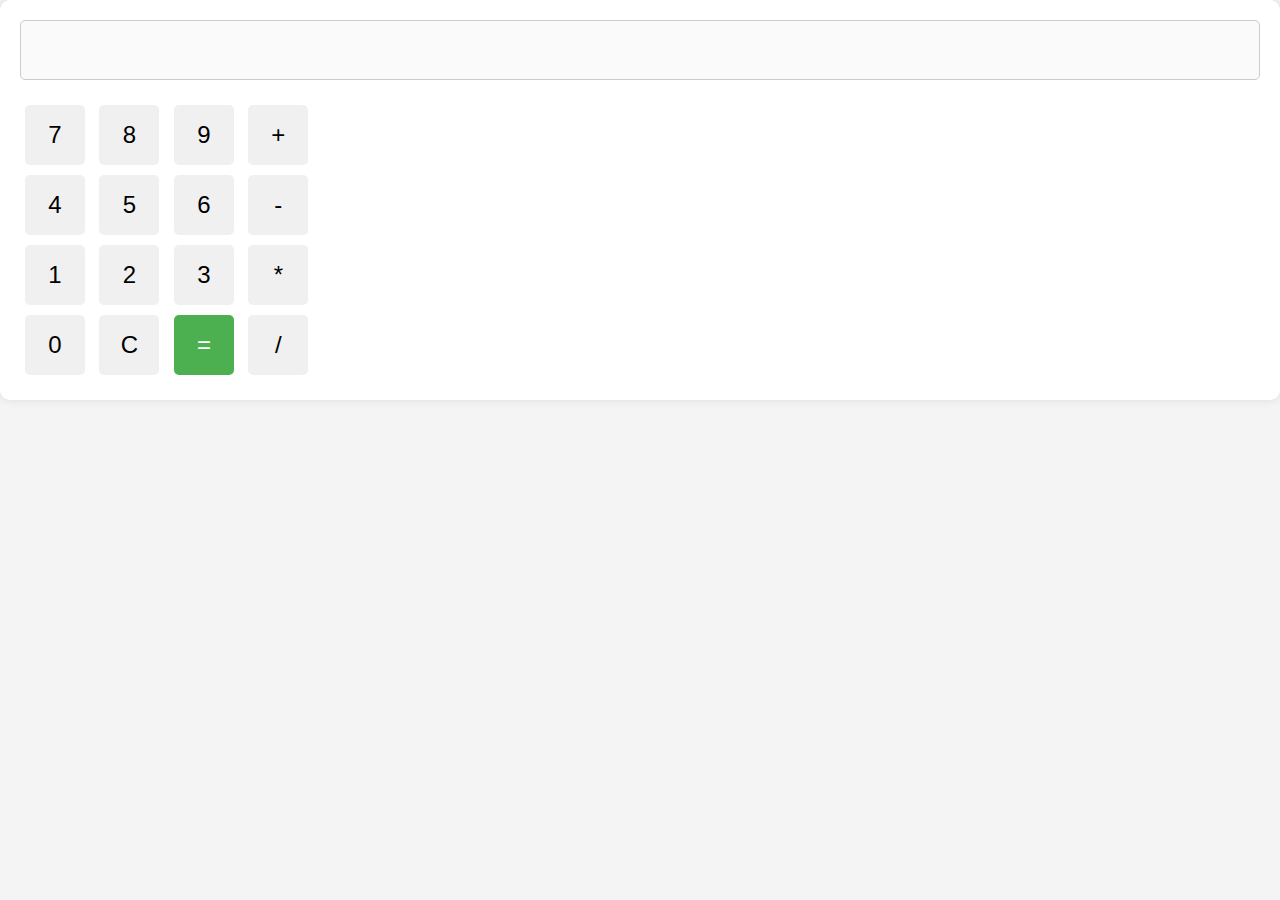
<file: Level 1 Task-3 Calculator/index.html>
<!DOCTYPE html>
<html lang="en">
<head>
    <meta charset="UTF-8">
    <meta name="viewport" content="width=device-width, initial-scale=1.0">
    <title>Document</title>
    <link href="style.css" rel="stylesheet">
</head>
<body>
    <div class="calculator">
        <input type="text" id="display" disabled />
        <div>
            <button onclick="appendNumber(7)">7</button>
            <button onclick="appendNumber(8)">8</button>
            <button onclick="appendNumber(9)">9</button>
            <button onclick="appendOperator('+')">+</button>
        </div>
        <div>
            <button onclick="appendNumber(4)">4</button>
            <button onclick="appendNumber(5)">5</button>
            <button onclick="appendNumber(6)">6</button>
            <button onclick="appendOperator('-')">-</button>
        </div>
        <div>
            <button onclick="appendNumber(1)">1</button>
            <button onclick="appendNumber(2)">2</button>
            <button onclick="appendNumber(3)">3</button>
            <button onclick="appendOperator('*')">*</button>
        </div>
        <div>
            <button onclick="appendNumber(0)">0</button>
            <button onclick="clearDisplay()">C</button>
            <button onclick="calculateResult()" class="equal">=</button>
            <button onclick="appendOperator('/')">/</button>
        </div>
    </div>


    <script src="script.js"></script>
</body>
</html>
</file>
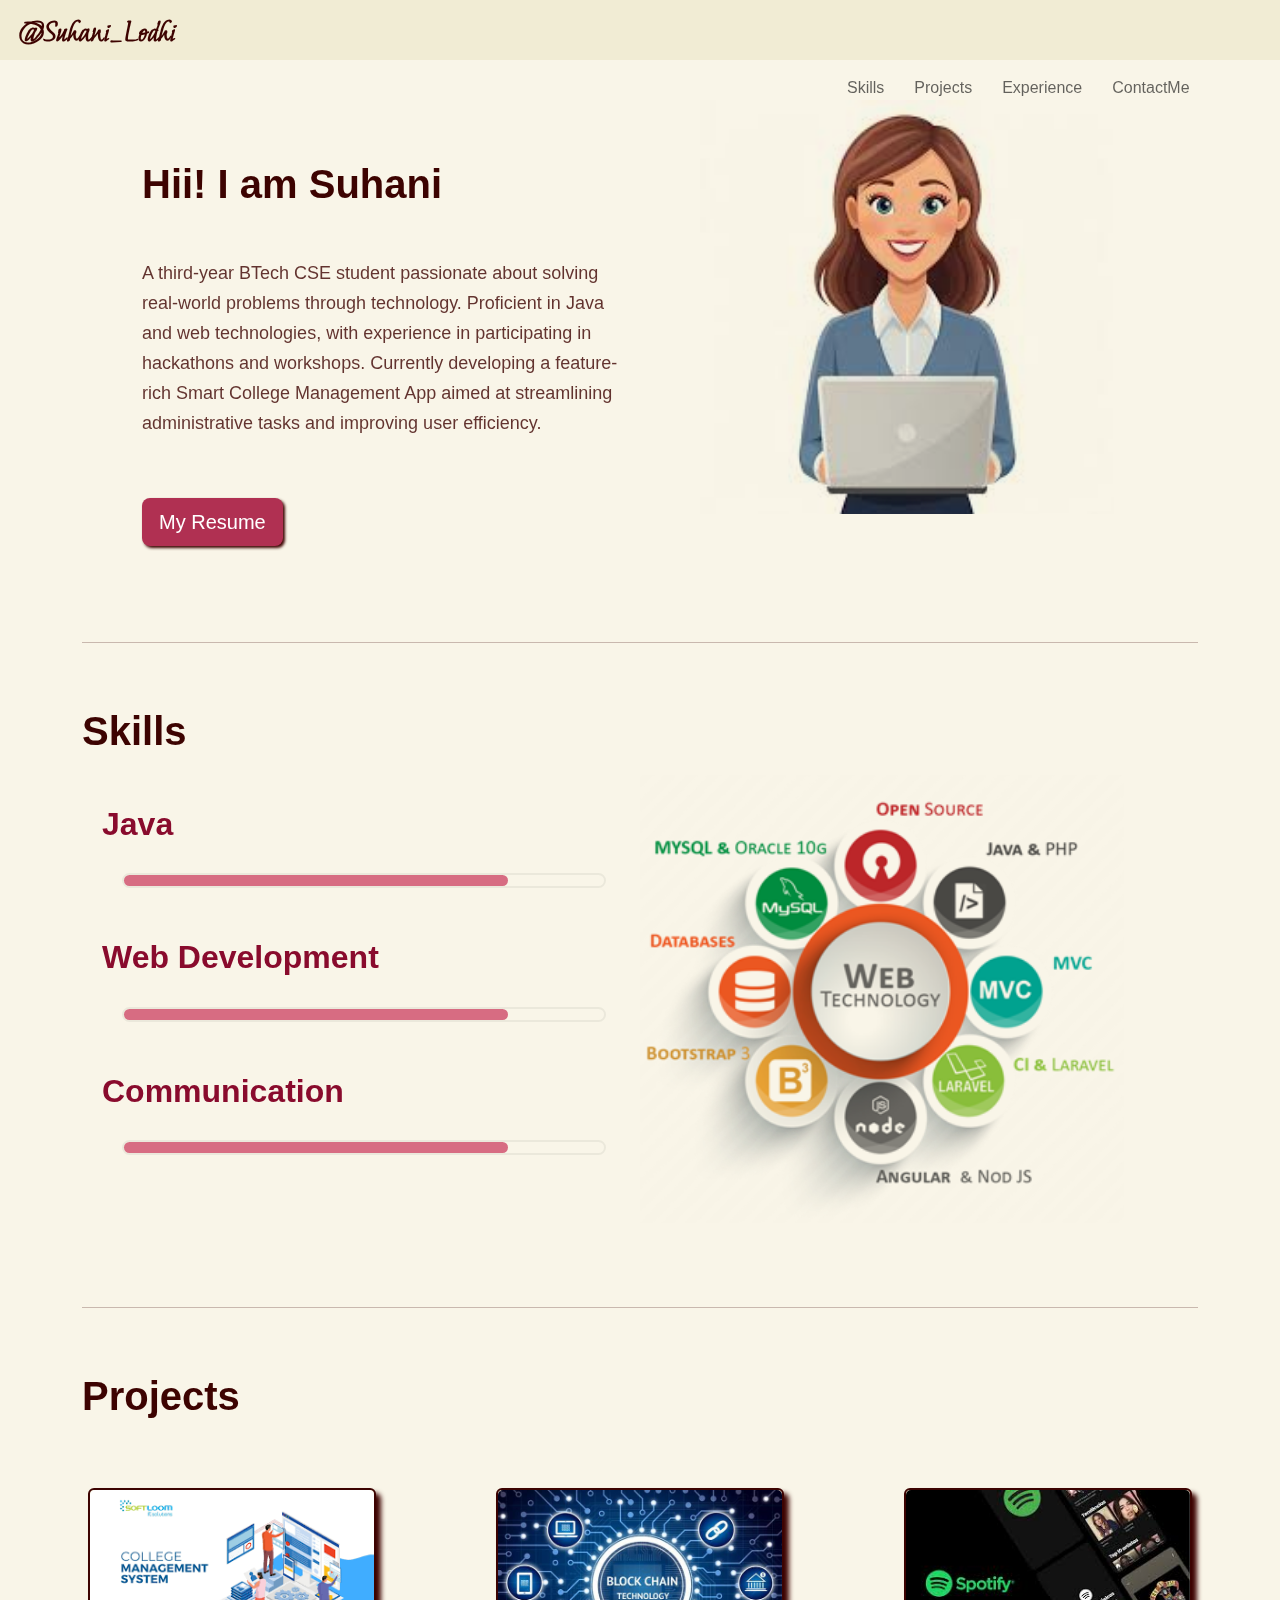
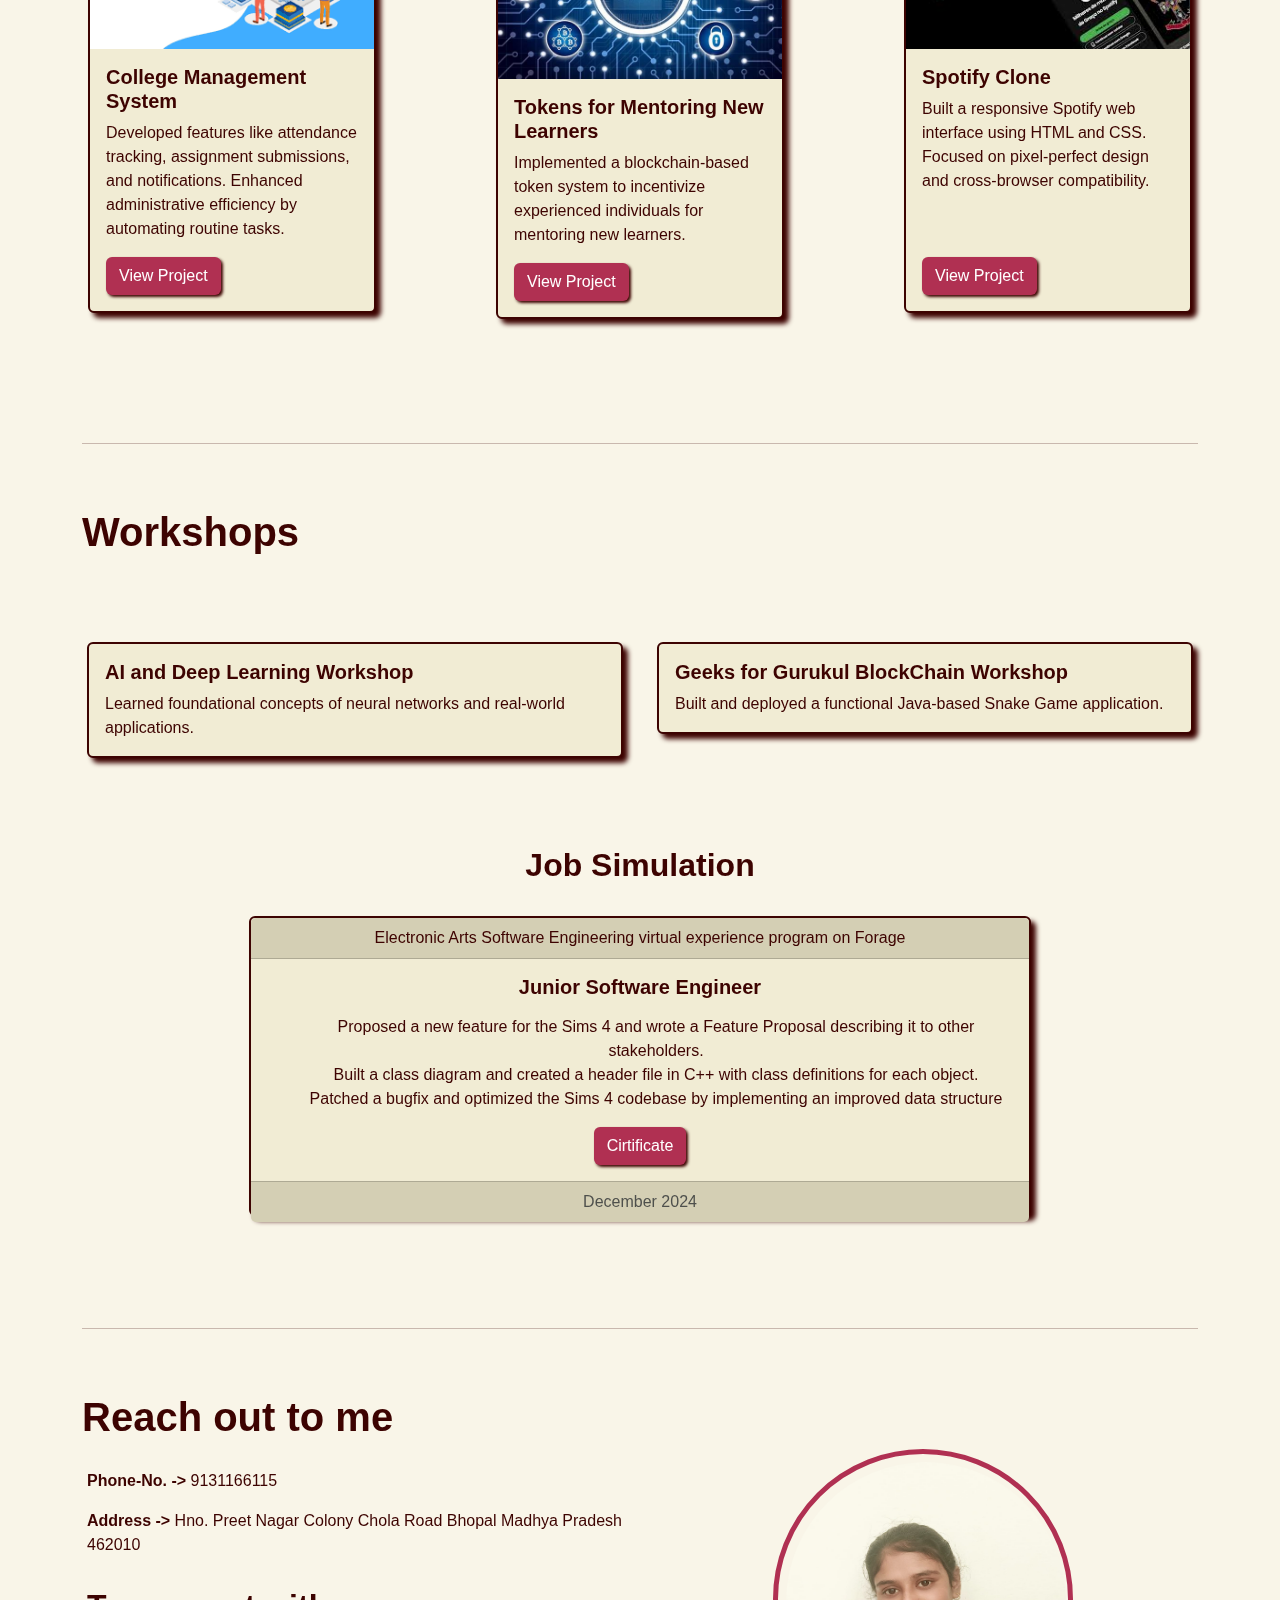
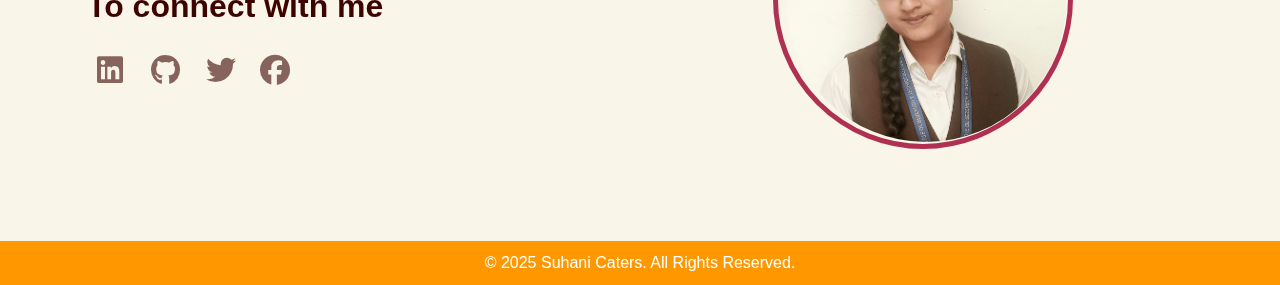
<file: Level 1 Task1-Portfolio page/index.html>
<!DOCTYPE html>
<html lang="en">
  <head>
    <meta charset="UTF-8" />
    <meta name="viewport" content="width=device-width, initial-scale=1.0" />
    <title>Document</title>
    <link rel="preconnect" href="https://fonts.googleapis.com" />
    <link rel="preconnect" href="https://fonts.gstatic.com" crossorigin />
    <link
      href="https://fonts.googleapis.com/css2?family=Moon+Dance&display=swap"
      rel="stylesheet"
    />
    <link
      href="https://cdn.jsdelivr.net/npm/bootstrap@5.3.3/dist/css/bootstrap.min.css"
      rel="stylesheet"
      integrity="sha384-QWTKZyjpPEjISv5WaRU9OFeRpok6YctnYmDr5pNlyT2bRjXh0JMhjY6hW+ALEwIH"
      crossorigin="anonymous"
    />
    <link
      rel="stylesheet"
      href="https://cdnjs.cloudflare.com/ajax/libs/font-awesome/6.4.0/css/all.min.css"
    />
    <link rel="stylesheet" href="style.css" />
  </head>
  <body>
    
    <!-- navbar -->
    <nav class="nav ">
      <span class="logo">@Suhani_Lodhi</span>
      <div class="nav-items">
        <ul class="nav-list">
          <li class="list"><a href="#skill">Skills</a></li>
          <li class="list"><a href="#project">Projects</a></li>
          <li class="list"><a href="#experience">Experience</a></li>
          <li class="list"><a href="#contact">ContactMe</a></li>
        </ul>
      </div>
    </nav>
    <div class="container">
    <!-- Home section -->
    <div class="main">
      <div class="main-con">
        <h1 class="name">Hii! I am Suhani</h1>
        <p class="info">
          A third-year BTech CSE student passionate about solving real-world
          problems through technology. Proficient in Java and web technologies,
          with experience in participating in hackathons and workshops.
          Currently developing a feature-rich Smart College Management App aimed
          at streamlining administrative tasks and improving user efficiency.
        </p>
        <a href="https://drive.google.com/file/d/1DcJPdoToK5wB2mt7Fj0CUXjKmDiNvWNN/view?usp=drive_link" class="resume-btn bttn  btn  btn-lg"> My Resume</a>
      </div>
      <div class="main-img">
        <img src="main-img.jpg">
      </div>
    </div>
    <hr>
    <br><br>

    <!-- Skills -->
    <div class="skill" id="skill"><h1 class="heading">Skills</h1></div>
    <div class="skill-sec">
      <div class="skill-dis">
        <h2 class="skills-head">Java</h2>
        <div class="skill-list rounded-pill"><div class="java rounded-pill"></div></div>
        <h2 class="skills-head">Web Development</h2>
        <div class="skill-list rounded-pill"><div class="web rounded-pill"></div></div>
        <h2 class="skills-head">Communication</h2>
        <div class="skill-list rounded-pill"><div class="comm rounded-pill"></div></div>
      </div>
      <div class="skill-img"><img src="tech.png"></div>
      
    </div>
    <br><br>
    <hr>
    <br><br>
    <!-- Project Section -->
     <div class="proj "><h1 class="heading">Projects</h1></div>

     
     <div class="project-sec" id="project">
        <div class="proj-list">
          <div class="card" style="width: 18rem;">
            <img src="proj-cms.png" class="card-img-top" alt="...">
            <div class="card-body">
              <h5 class="card-title">College Management System</h5>
              <p class="card-text">Developed features like attendance tracking, assignment submissions, and notifications. 
              Enhanced administrative efficiency by automating routine tasks.
              </p>
              <a href="#" class="btn bttn">View Project</a>
            </div>
          </div>
        </div>
        <div class="proj-list">
          <div class="card" style="width: 18rem;">
            <img src="proj-blockchain.jpg" class="card-img-top" alt="...">
            <div class="card-body">
              <h5 class="card-title">Tokens for Mentoring New Learners</h5>
              <p class="card-text">Implemented a blockchain-based token system to incentivize experienced individuals for mentoring new learners.
              </p>
              <a href="https://github.com/Suhani-lodhi/Tokens-for-Mentoring-New-Learners" class="btn bttn">View Project</a>
            </div>
          </div>
        </div>
        <div class="proj-list">
          <div class="card" style="width: 18rem;">
            <img src="proj-spotify.jpg" class="card-img-top" alt="...">
            <div class="card-body">
              <h5 class="card-title">Spotify Clone</h5>
              <p class="card-text">Built a responsive Spotify web interface using HTML and CSS.
                Focused on pixel-perfect design and cross-browser compatibility.</p>
                <br>
                <br>
              <a href="https://github.com/Suhani-lodhi/Spotify-Clone" class="btn bttn">View Project</a>
            </div>
          </div>
        </div>
     </div>
     <br><br>
     <hr>
     <br><br>

     <!-- Workshops -->
      
      <h1 class="heading" id="experience">Workshops</h1>
      <br><br>
      <div class="row row-cols-1 row-cols-md-2 g-4 ">
        <div class="col">
          <div class="card workshop">
            <div class="card-body">
              <h5 class="card-title">AI and Deep Learning Workshop</h5>
              <p class="card-text">Learned foundational concepts of neural networks and real-world applications.</p>
            </div>
          </div>
        </div>
        <div class="col">
          <div class="card workshop">
           
            <div class="card-body">
              <h5 class="card-title">Geeks for Gurukul BlockChain Workshop</h5>
              <p class="card-text">Built and deployed a functional Java-based Snake Game application.</p>
            </div>
          </div>
        </div>
      </div>
      <br><br>
      <h2 class="heading text-center">Job Simulation</h2>
      <br>
      <div class="card text-center jobSimulation">
        <div class="card-header">
          Electronic Arts Software Engineering virtual experience program on Forage
        </div>
        <div class="card-body">
          <h5 class="card-title">Junior Software Engineer</h5>
          <p class="card-text">
            <ul style="list-style-type: none;">
              <li>Proposed a new feature for the Sims 4 and wrote a Feature Proposal describing it to other stakeholders.</li>
              <li>Built a class diagram and created a header file in C++ with class definitions for each object.</li>
            	<li>Patched a bugfix and optimized the Sims 4 codebase by implementing an improved data structure</li>
            </ul>
            </p>
          <a href="https://forage-uploads-prod.s3.amazonaws.com/completion-certificates/j43dGscQHtJJ57N54/a77WE3de8qrxWferQ_j43dGscQHtJJ57N54_onNPv5f5hjSzhdAfu_1734452540157_completion_certificate.pdf" class="btn bttn">Cirtificate</a>
        </div>
        <div class="card-footer text-body-secondary">
          December 2024
        </div>
      </div>
      <br><br>
<!-- Contact Me-->
      <br><br><hr><br><br>
      <h1 class="heading" id="contact">Reach out to me</h1>
      <div class="contact">
          <div class="cont-info">
             <p><b>Phone-No. -></b> 9131166115</p>
             <p><b>Address -></b> Hno. Preet Nagar Colony Chola Road Bhopal Madhya Pradesh 462010</p>
             
             <div class="icon-sec">
              <h2 class="heading"> To connect with me </h2>
              <div class="icon">
              <a href="www.linkedin.com/in/suhani-lodhi-852284290"><i class="fa-brands fa-linkedin"></i></a>
              <a href=""><i class="fa-brands fa-github"></i></a>
              <a href=""><i class="fa-brands fa-twitter"></i></a>
              <a href=""><i class="fa-brands fa-facebook"></i></a>
             </div>
            </div>
          </div>
          <div class="cont-profile">
          <div class="profile"><img src="profile.jpg"></div>
          </div>
      </div>
      <br><br><br>
    </div>
      <footer>
        &copy; 2025 Suhani Caters. All Rights Reserved.
    </footer>
  


    <script src="https://cdn.jsdelivr.net/npm/bootstrap@5.3.3/dist/js/bootstrap.bundle.min.js" integrity="sha384-YvpcrYf0tY3lHB60NNkmXc5s9fDVZLESaAA55NDzOxhy9GkcIdslK1eN7N6jIeHz" crossorigin="anonymous"></script>
  </body>
</html>
</file>
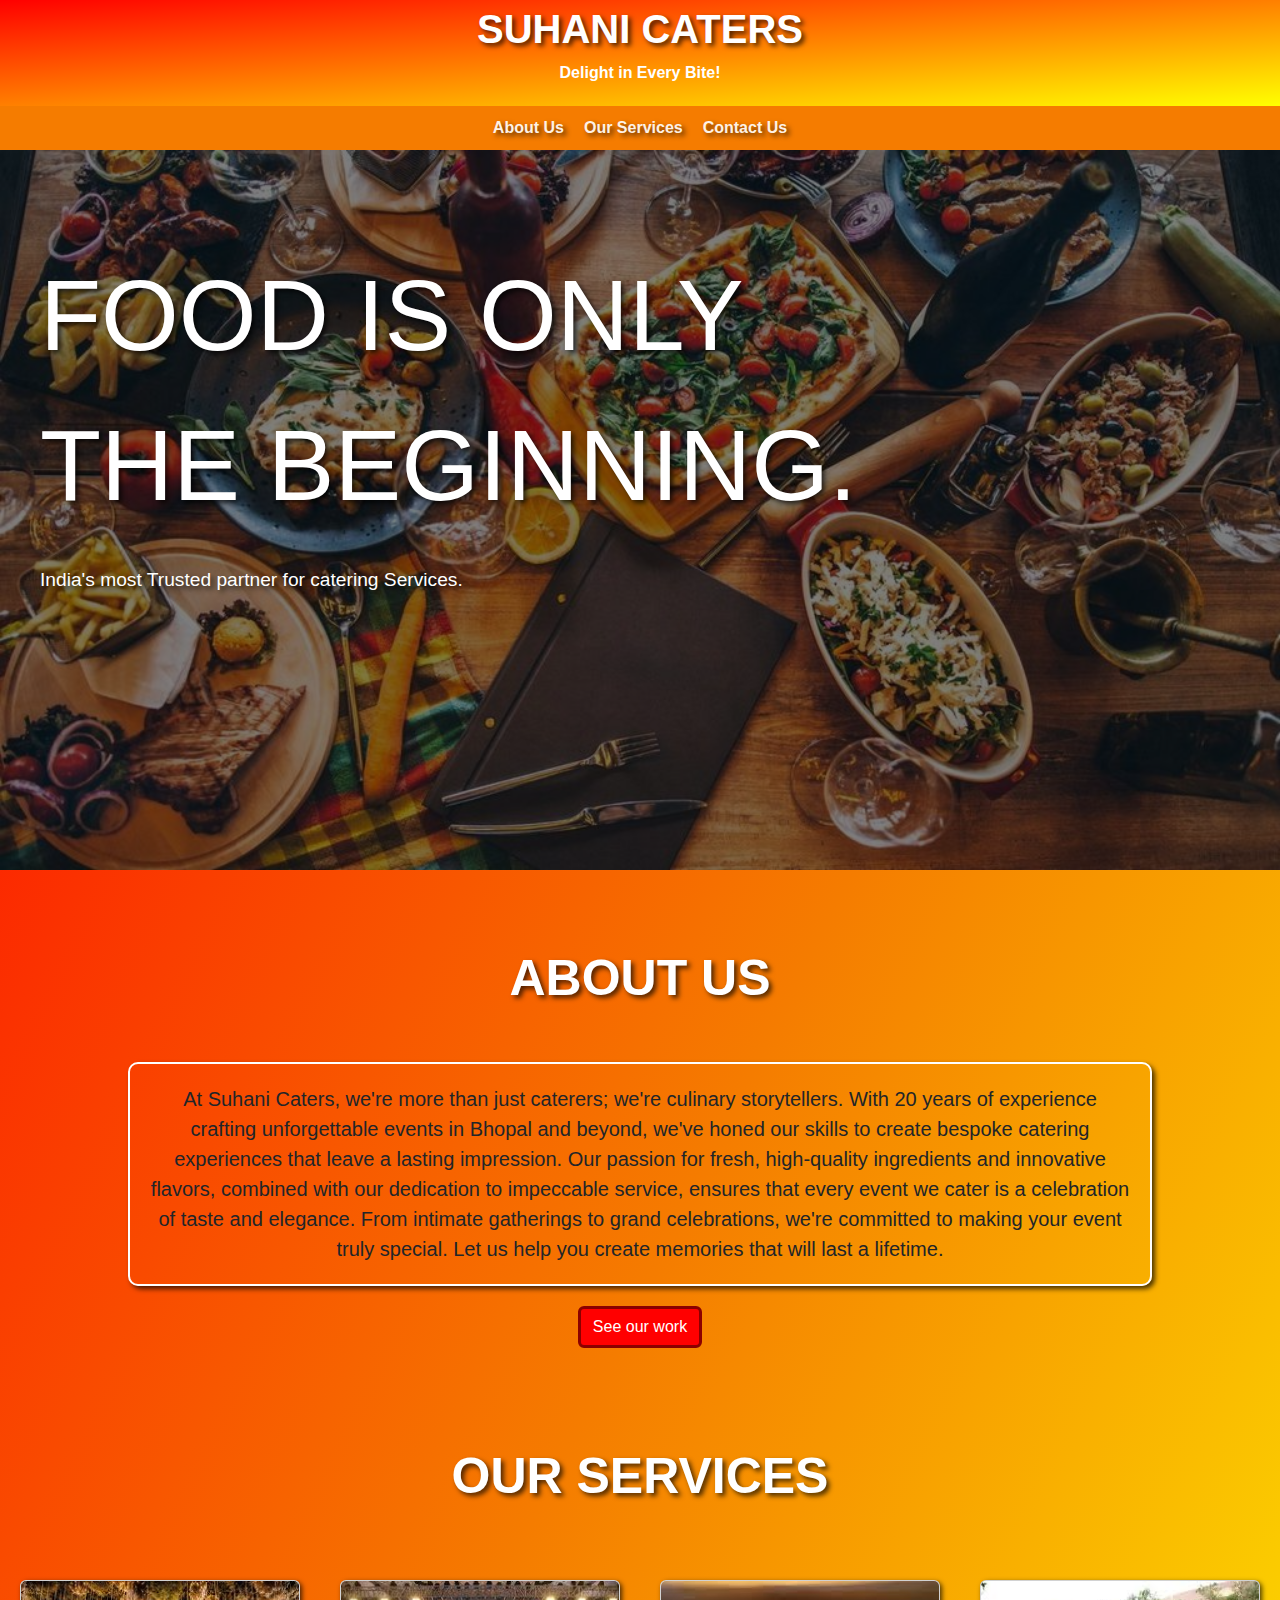
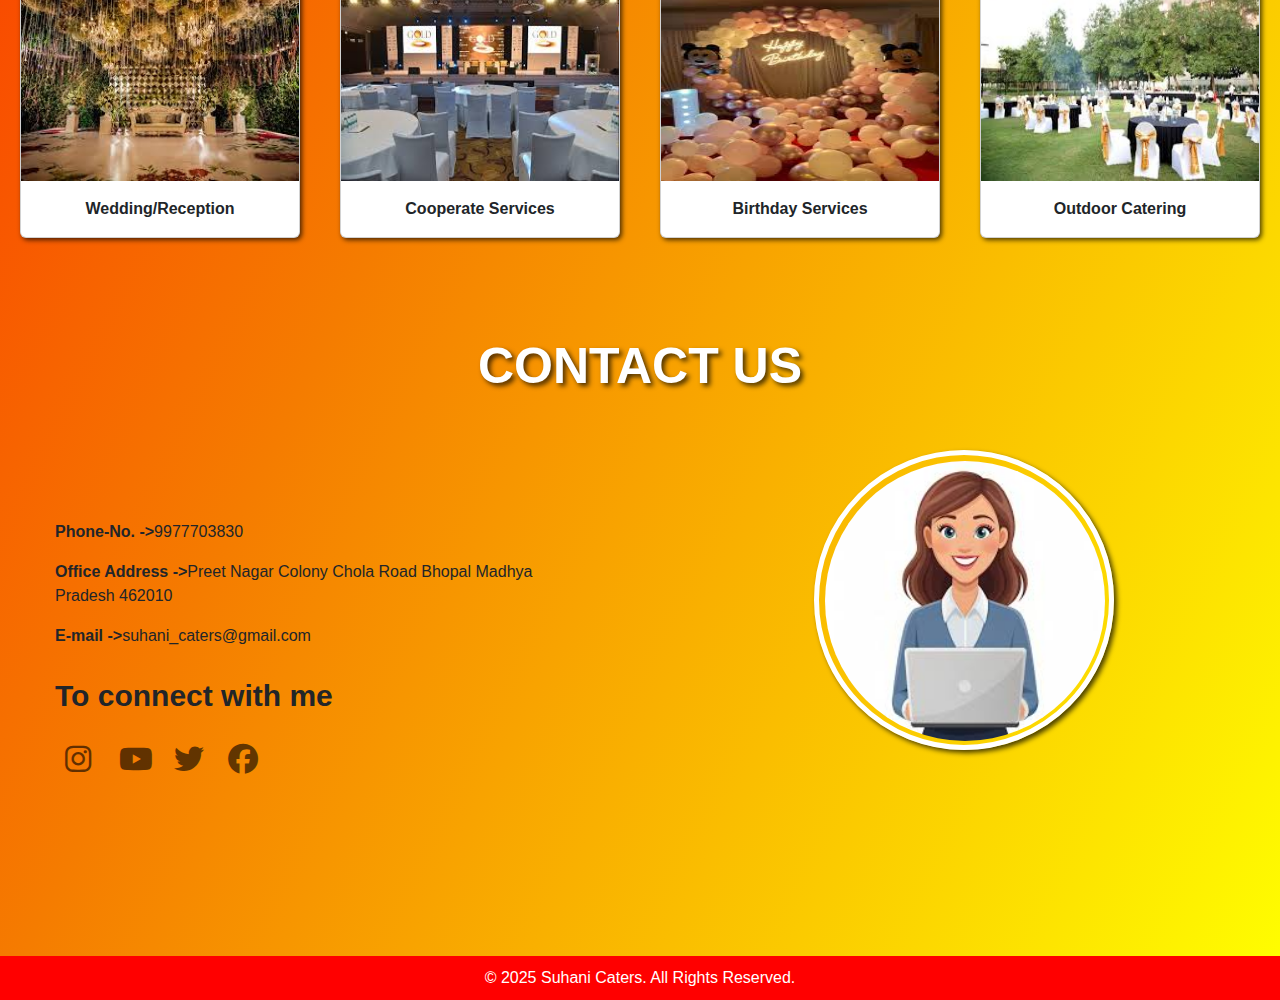
<file: Level 1 Task-2 Landing page/index1.html>
<!DOCTYPE html>
<html lang="en">
  <head>
    <meta charset="UTF-8" />
    <meta name="viewport" content="width=device-width, initial-scale=1.0" />
    <title>@Suhani_Caters</title>
    <link rel="preconnect" href="https://fonts.googleapis.com" />
    <link rel="preconnect" href="https://fonts.gstatic.com" crossorigin />
    <link
      href="https://fonts.googleapis.com/css2?family=Moon+Dance&display=swap"
      rel="stylesheet"
    />
    <link
      href="https://cdn.jsdelivr.net/npm/bootstrap@5.3.3/dist/css/bootstrap.min.css"
      rel="stylesheet"
      integrity="sha384-QWTKZyjpPEjISv5WaRU9OFeRpok6YctnYmDr5pNlyT2bRjXh0JMhjY6hW+ALEwIH"
      crossorigin="anonymous"
    />
    <link
      rel="stylesheet"
      href="https://cdnjs.cloudflare.com/ajax/libs/font-awesome/6.4.0/css/all.min.css"
    />
    <link rel="stylesheet" href="style.css" />
  </head>
  <body>
    <header>
      <h1>SUHANI CATERS</h1>
      <p>Delight in Every Bite!</p>
    </header>
    <nav>
      <a href="#about">About Us</a>
      <a href="#services">Our Services</a>
      <a href="#contact">Contact Us</a>
    </nav>

    <div class="main">
      <p class="main-h1">
        FOOD IS ONLY <br />
        THE BEGINNING.
      </p>
      <p class="main-p">India's most Trusted partner for catering Services.</p>
    </div>

    <!-- About us-->
     <br><br>
      <div class="about" id="about">
      <h1>ABOUT US</h1>
      <br>
      <p>
        At Suhani Caters, we're more than just caterers; we're
        culinary storytellers. With 20 years of experience crafting
        unforgettable events in Bhopal and beyond, we've honed our skills to
        create bespoke catering experiences that leave a lasting impression. Our
        passion for fresh, high-quality ingredients and innovative flavors,
        combined with our dedication to impeccable service, ensures that every
        event we cater is a celebration of taste and elegance. From intimate
        gatherings to grand celebrations, we're committed to making your event
        truly special. Let us help you create memories that will last a
        lifetime.
      </p>
      <button class="btn ">See our work</button>
    </div>
   

    <!--Services-->
    <br><br>
    <div class="services" id="services">
       <h1>OUR SERVICES</h1>
       <br>
       <div class="service-list">

        <div class="card list" style="width: 18rem;">
          <img src="wedding.jpeg" class="card-img-top" alt="...">
          <div class="card-body">
            <p class="card-text">Wedding/Reception</p>
          </div>
        </div>

        <div class="card list" style="width: 18rem;">
          <img src="cooperate.jpeg" class="card-img-top" alt="...">
          <div class="card-body">
            <p class="card-text">Cooperate Services</p>
          </div>
        </div>

        <div class="card list" style="width: 18rem;">
          <img src="birthday.jpeg" class="card-img-top" alt="...">
          <div class="card-body">
            <p class="card-text">Birthday Services</p>
          </div>
        </div>

        <div class="card list" style="width: 18rem;">
          <img src="outdoor.jpeg" class="card-img-top" alt="...">
          <div class="card-body">
            <p class="card-text">Outdoor Catering</p>
          </div>
        </div>

       </div>
    </div>

    <!--Contact-->
    <br><br>
    <div class="connect">
      <h1 class="heading" id="contact">CONTACT US</h1><br>
      <div class="contact">
          <div class="cont-info">
             <p><b>Phone-No. -></b>9977703830</p>
             <p><b>Office Address -></b>Preet Nagar Colony Chola Road Bhopal Madhya Pradesh 462010</p>
             <p><b>E-mail -></b>suhani_caters@gmail.com</p>
             <div class="icon-sec">
              <h2 class="heading"> To connect with me </h2>
              <div class="icon">
              <a href=""><i class="fa-brands fa-instagram"></i></a>
              <a href=""><i class="fa-brands fa-youtube"></i></a>
              <a href=""><i class="fa-brands fa-twitter"></i></a>
              <a href=""><i class="fa-brands fa-facebook"></i></a>
             </div>
            </div>
          </div>
          <div class="cont-profile">
          <div class="profile"><img src="profile.jpg"></div>
          </div>
      </div>
      <br><br><br>
    </div>
  </div>


      <footer>
        &copy; 2025 Suhani Caters. All Rights Reserved.
    </footer>
   
  </body>
</html>
</file>
<file: Level 1 Task-3 Calculator/style.css>
body {
  font-family: Arial, sans-serif;
  display: flexbox;
  justify-content: center;
  align-items: center;
  height: 100vh;
  margin: 0;
  background-color: #f4f4f4;
}

.calculator {
  background-color: #fff;
  padding: 20px;
  border-radius: 10px;
  box-shadow: 0px 0px 10px rgba(0, 0, 0, 0.1);
}

.calculator input {
  width: 100%;
  padding: 15px;
  font-size: 24px;
  text-align: right;
  margin-bottom: 20px;
  border-radius: 5px;
  border: 1px solid #ccc;
  box-sizing: border-box;
}
.calculator button {
  width: 60px;
  height: 60px;
  font-size: 24px;
  margin: 5px;
  border-radius: 5px;
  border: none;
  background-color: #f0f0f0;
  cursor: pointer;
  transition: background-color 0.3s;
}

.calculator button:hover {
  background-color: #ddd;
}

.calculator button:active {
  background-color: #ccc;
}

.calculator button.equal {
  background-color: #4caf50;
  color: white;
}

.calculator button.equal:hover {
  background-color: #45a049;
}
</file>
<file: Level 1 Task1-Portfolio page/style.css>
*{
    font-family: "Kanit", sans-serif;
    color:#3D0301;
}
body{
   background-color:#f9f5e8 ;
}

.logo{
    font-family: Moon Dance, cursive;
    font-weight: 1000;
    font-style: normal;
    font-size:  xx-large;
    margin-top: 8px;
    margin-left: 20px;
}

.nav-list{
    display: flex;
    margin-left: 800px;
}
.list a{
   text-decoration: none;
   color: black;
   opacity: 0.6;
}
.list a:hover{
   opacity:1;
   font-weight: 400px;
}
.list{
    list-style-type: none;
    margin:15px;
}
 .nav{
    display:flex;
    height: 60px;
    background-color: #f1ecd4;
 }
 .nav-items{
   padding-top: 5px;
 }

 .main{
    display: flex;
    margin: 10px;
 }

 .main-con{
    width: 50%;
    margin: 70px 30px;
 }
 .name{
    margin: 20px;
    font-weight: bolder;
    color: #3D0301;
 }
 .info{
    line-height: 30px;
    margin: 50px 20px;
    font-size: large;
    opacity: 0.8;
 }
 .resume-btn{
    margin: 10px 20px;
 }
 .bttn{
   background-color: #B03052;
    color: white;
    box-shadow: 2px 2px 3px #3D0301;
 }
 .bttn:hover{
    background-color: #D76C82;
 }
 .main-img{
    width: 50%;
    mix-blend-mode: multiply;
 }
 .main-img img{
    width: 80%;
    margin: 30px;
 }

/* skills */
 /* .skill{
   
   padding: 10px;
 }
 .skill h1{
  margin-left: 1100px;
  background-color: #3D8D7A;
  padding: 20px;
  border-radius: 30% 0 0 30%;
 } */

 
.skill-sec{
  display: flex;
  margin: 20px;
}

.skill-img{
  width: 50%;
  mix-blend-mode: multiply;
}

.skill-img img{
  width: 90%;
} 
.skill-dis{
   width: 50%;
   margin-top: 30px;
}

.skill-list{
  width: 90%;
  height: 15px;
  margin: 30px 20px 50px 20px;
  border: 2px #EBE8DB solid;
}
.java{
  height: 100%;
  width: 80%;
  background-color: #D76C82;
}
.web{
   height: 100%;
   width: 80%;
   background-color: #D76C82;
}
.comm{
   height: 100%;
   width: 80%;
   background-color: #D76C82;
}

/* .proj{
   background-color: #3D8D7A;
   width: 30%;
   margin:30px 0 30px 20px;
   padding: 10px;
   border-radius: 0 30% 30% 0;
} */

.project-sec{
   display: flex;
   justify-content: center;
}

.proj-list{
   margin: 60px;
}
.card{
   background-color: #f1ecd4;
   border: 2px solid #3D0301;
   box-shadow: 5px 5px 5px#3D0301;
}

.card:hover{
   box-shadow: 7px 7px 7px#3D0301;
}
.card-title{
   color:#3D0301;
   font-weight: bold;
}
.card-header,.card-footer{
   background-color:#d4cfb4;
   color: #3D0301;
}
.workshop{
   margin: 30px 5px 40px 5px;

}
.jobSimulation{
   margin: auto;
   width: 70%;
   height: 300px;
}

.contact{
   display: flex;
}
.cont-info{
   width: 50%;
   margin: 20px 10px 30px 5px;
}
.profile{
   width: 300px;
   height: 300px;
   border-radius: 50%;
   border: 5px solid #B03052;
   margin: auto;
   padding: 8px;
}
.profile img{
   width: 280px;
   height: 280px;
   border-radius: 50%;
   
}
.cont-profile{
   width: 50%;
}

.icon-sec{
   margin-top: 30px;
}
.icon{
   margin-top: 20px;
}
.icon a{
   color: #B03052;
   margin-top: 50px;
}

.icon a i{
   height: 30px;
   width: 30px;
   font-size: 30px;
   margin: 10px;
   opacity: 0.6;
}

.icon a i:hover{
   opacity: 1;
}

.heading{
   color: #3D0301;
   font-weight: bold;
 }
 .skills-head{
   color:#890b2d;
   font-weight: bold;
 }


 footer {
   background-color: #ff9800;
   text-align: center;
   padding: 10px 0;
   color: #fff;
   margin-top: 20px;
}
</file>
<file: Level 1 Task-2 Landing page/style.css>
body {
    font-family: Arial, sans-serif;
    margin: 0;
    padding: 0;
    box-sizing: border-box;
    background-image: linear-gradient(to bottom right, red,#f57c00, yellow);
}
header {
    background-image: linear-gradient(to bottom right, red, yellow);
    color: #fff;
    text-align: center;
    padding: 5px;
}

header h1{
    font-weight: bolder;
    text-shadow: 3px 3px 5px rgba(0, 0, 0, 0.7);
}

header p{
    font-weight: bolder;
}

nav {
    display: flex;
    justify-content: center;
    gap: 20px;
    background-color: #f57c00;
    padding: 10px 0;
}
nav a {
    color: #fff;
    text-decoration: none;
    font-weight: bold;
    text-shadow: 3px 3px 5px rgba(0, 0, 0, 0.7);
    opacity: 0.9;
}

nav a:hover{
    opacity: 1;
}


.main {
    position: relative; /* Needed for the ::before overlay */
    width: 100%;
    height: 80vh;
    background-image: url("catering2.webp");
    background-size: cover;
    background-position: center;
}

.main::before {
    content: "";
    position: absolute;
    top: 0;
    left: 0;
    width: 100%;
    height: 100%;
    background-color: rgba(0, 0, 0, 0.5); /* Dark overlay */
    z-index: 1; /* Ensures overlay stays behind text */
}

.main-h1,
.main-p {
    position: relative; /* Ensures text appears above overlay */
    z-index: 2;
    color: white;
    opacity: 1;
    padding-left: 40px;
    text-shadow: 3px 3px 5px rgba(0, 0, 0, 0.7);
}

.main-h1 {
    font-size: 100px;
    padding-top: 10vh; /* Adjust text positioning */
}

.main-p {
    font-size: larger;
    padding-top: 10px;
}







.about{
    text-align: center;

}
.about h1 {
    color: white;
    font-size: 50px;
    font-weight: bolder;
    margin:30px;
    text-shadow: 3px 3px 5px rgba(0, 0, 0, 0.7);
}

.about p{
    border: 2px white solid;
    width: 80%;
    margin: auto;
    padding: 20px;
    font-size: 20px;
    border-radius: 10px;
    margin-bottom: 20px;
    box-shadow: 3px 3px 5px rgba(0, 0, 0, 0.7);
}

.btn{
    background-color: red;
    border: 3px darkred solid;
    margin: 40x;
    color: white;
}

.btn:hover{
    box-shadow: 1px 1px 1px black;
    border: 3px darkred solid;
}

.services{
    text-align: center;
    margin-top: 50px;
}

.services h1{
    color: white;
    font-size: 50px;
    font-weight: bolder;
    margin:30px;
    text-shadow: 3px 3px 5px rgba(0, 0, 0, 0.7);
}

.service-list{
    display: flex;
    justify-content: center;
    
}
 
.list{
    margin: 20px;
    height: 50%;
    box-shadow: 2px 2px 5px rgba(0, 0, 0, 0.7);
}
.list:hover{
    box-shadow: 4px 4px 5px rgba(0, 0, 0, 0.7);
}

.list img{
    height: 200px;
}

.card-body{
    height: 20%;
}

.card-text{
    font-weight: bolder;
}

.contact{
    display: flex;
 }
 .cont-info{
    width: 50%;
    margin: 20px 10px 30px 5px;
    padding: 50px;
 }
 .profile{
    width: 300px;
    height: 300px;
    border-radius: 50%;
    border: 5px solid  white;
    margin: auto;
    padding: 6px;
    box-shadow: 3px 3px 5px rgba(0, 0, 0, 0.7);

 }
 .profile img{
    width: 280px;
    height: 280px;
    border-radius: 50%;
 }
 .cont-profile{
    width: 50%;
 }
 
 .icon-sec{
    margin-top: 30px;
 }
 .icon{
    margin-top: 20px;
 }
 .icon a{
    color:  black;
    margin-top: 50px;
 }
 
 .icon a i{
    height: 30px;
    width: 30px;
    font-size: 30px;
    margin: 10px;
    opacity: 0.6;
 }
 
 .icon a i:hover{
    opacity: 1;
 }
 
 #contact{
    color: white;
    font-size: 50px;
    font-weight: bolder;
    margin:30px;
    text-align: center;
    text-shadow: 3px 3px 5px rgba(0, 0, 0, 0.7);
  }


  .heading{
    font-size: 30px;
    font-weight: bolder;

  }
 
 
  footer {
    background-color: red;
    text-align: center;
    padding: 10px 0;
    color: #fff;
    margin-top: 20px;
 }
</file>
